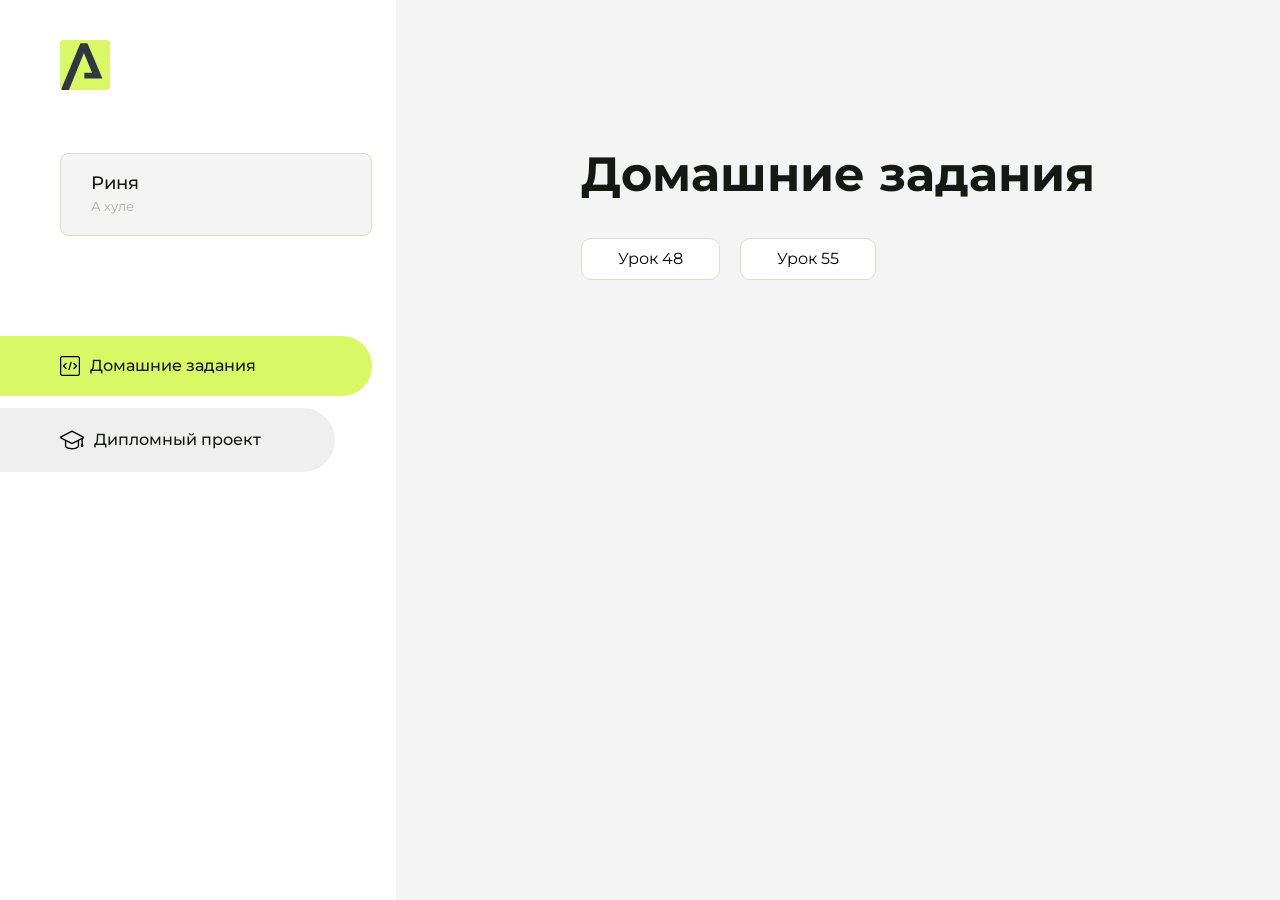
<file: index.html>
<!DOCTYPE html>
<html lang="en">
<head>
    <meta charset="UTF-8">
    <meta name="viewport" content="width=device-width, initial-scale=1.0">
    <title>Домашняя работа</title>
    <link rel="shortcut icon" href="src/logo.ico" type="image/x-icon">
    <link rel="preconnect" href="https://fonts.googleapis.com">
    <link rel="preconnect" href="https://fonts.gstatic.com" crossorigin>
    <link href="https://fonts.googleapis.com/css2?family=Montserrat:wght@400;500;700&family=Rubik:wght@500&display=swap"
          rel="stylesheet">
    <link rel="stylesheet" href="src/style.css">
</head>
<body id="body">
<div class="overlay" id="overlay"></div>
<div class="layout">
    <div class="burger" id="burger">
        <svg viewBox="0 0 24 24" fill="none" xmlns="http://www.w3.org/2000/svg">
            <g id="SVGRepo_bgCarrier" stroke-width="0"></g>
            <g id="SVGRepo_tracerCarrier" stroke-linecap="round" stroke-linejoin="round"></g>
            <g id="SVGRepo_iconCarrier">
                <path d="M4 18L20 18" stroke="#DAF765" stroke-width="2" stroke-linecap="round"></path>
                <path d="M4 12L20 12" stroke="#DAF765" stroke-width="2" stroke-linecap="round"></path>
                <path d="M4 6L20 6" stroke="#DAF765" stroke-width="2" stroke-linecap="round"></path>
            </g>
        </svg>
    </div>
    <aside class="sidebar" id="sidebar">
        <div class="sidebar__inner">
            <div class="logo">
                <svg width="50" height="50" viewBox="0 0 50 50" fill="none" xmlns="http://www.w3.org/2000/svg">
                    <g clip-path="url(#clip0_513_74730)">
                        <path d="M46.17 -0.257004H3.83C1.57281 -0.257004 -0.257 1.57281 -0.257 3.83V46.17C-0.257 48.4272 1.57281 50.257 3.83 50.257H46.17C48.4272 50.257 50.257 48.4272 50.257 46.17V3.83C50.257 1.57281 48.4272 -0.257004 46.17 -0.257004Z"
                              fill="#DAF765"/>
                        <path d="M24.375 38.4H42.461L27.441 3.1585H20.4355C20.4355 3.1585 6.7895 35.881 1.1945 49.294C2.015 50.0275 3.0945 50.257 3.6945 50.257H8.8445L23.954 13.07L32.0465 32.8285H24.375V38.4Z"
                              fill="#323843"/>
                    </g>
                    <defs>
                        <clipPath id="clip0_513_74730">
                            <rect width="50" height="50" fill="white"/>
                        </clipPath>
                    </defs>
                </svg>
            </div>
            <div class="sidebar__user">
                <div class="sidebar__name">Риня</div>
                <div class="sidebar__text">А хуле</div>
            </div>
            <div class="sidebar__tabs">
                <div class="sidebar__item">
                    <button class="sidebar__button active" id="tasks">
                        <svg xmlns="http://www.w3.org/2000/svg" width="20" height="20" viewBox="0 0 20 20" fill="none">
                            <g clip-path="url(#clip0_704_74543)">
                                <path d="M17.7083 20H2.29167C1.0275 20 0 18.9725 0 17.7083V2.29167C0 1.0275 1.0275 0 2.29167 0H17.7083C18.9725 0 20 1.0275 20 2.29167V17.7083C20 18.9725 18.9725 20 17.7083 20ZM2.29167 1.25C1.7175 1.25 1.25 1.7175 1.25 2.29167V17.7083C1.25 18.2825 1.7175 18.75 2.29167 18.75H17.7083C18.2825 18.75 18.75 18.2825 18.75 17.7083V2.29167C18.75 1.7175 18.2825 1.25 17.7083 1.25H2.29167Z"
                                      fill="black"/>
                                <path d="M6.04167 13.125C5.88167 13.125 5.72167 13.0642 5.6 12.9417L3.1 10.4417C2.85583 10.1975 2.85583 9.80167 3.1 9.5575L5.6 7.0575C5.84417 6.81333 6.24 6.81333 6.48417 7.0575C6.72833 7.30167 6.72833 7.6975 6.48417 7.94167L4.42583 10L6.48417 12.0583C6.72833 12.3025 6.72833 12.6983 6.48417 12.9425C6.36167 13.0642 6.20167 13.125 6.04167 13.125Z"
                                      fill="black"/>
                                <path d="M8.95833 14.1667C8.9 14.1667 8.84 14.1583 8.78167 14.1417C8.45083 14.0442 8.26083 13.6967 8.35833 13.3658L10.4417 6.28251C10.5392 5.95084 10.8892 5.76417 11.2175 5.85917C11.5483 5.95667 11.7383 6.30417 11.6408 6.63501L9.5575 13.7183C9.47833 13.9908 9.22833 14.1667 8.95833 14.1667Z"
                                      fill="black"/>
                                <path d="M13.9583 13.125C13.7983 13.125 13.6383 13.0642 13.5167 12.9417C13.2725 12.6975 13.2725 12.3017 13.5167 12.0575L15.575 9.99916L13.5167 7.94083C13.2725 7.69666 13.2725 7.30083 13.5167 7.05666C13.7608 6.81249 14.1567 6.81249 14.4008 7.05666L16.9008 9.55666C17.145 9.80083 17.145 10.1967 16.9008 10.4408L14.4008 12.9408C14.2783 13.0642 14.1183 13.125 13.9583 13.125Z"
                                      fill="black"/>
                            </g>
                            <defs>
                                <clipPath id="clip0_704_74543">
                                    <rect width="20" height="20" fill="white"/>
                                </clipPath>
                            </defs>
                        </svg>
                        <span>Домашние задания</span></button>
                </div>
                <div class="sidebar__item">
                    <button class="sidebar__button" id="diplom">
                        <svg xmlns="http://www.w3.org/2000/svg" width="24" height="24" viewBox="0 0 24 24" fill="none">
                            <g clip-path="url(#clip0_704_74553)">
                                <path d="M23.2628 10.5971C23.7176 10.365 24 9.90375 24 9.39337C24 8.883 23.7176 8.42175 23.2628 8.18962L12.6135 2.75362C12.2291 2.55824 11.7705 2.55787 11.3854 2.75399L0.736875 8.19C0.282375 8.42175 0 8.883 0 9.39337C0 9.90375 0.282375 10.365 0.736875 10.5971L4.89038 12.7177V18.2074C4.89038 19.8154 8.412 21.393 12 21.393C15.5884 21.393 19.1096 19.815 19.1096 18.2074V12.7174L21.4609 11.517V15.8017L20.901 17.2305C20.7409 17.6389 20.7934 18.0994 21.0405 18.4616C21.2876 18.8246 21.6979 19.041 22.1366 19.041C22.5754 19.041 22.9852 18.8246 23.2324 18.462C23.4795 18.099 23.532 17.6385 23.3719 17.2301L22.8124 15.8021V10.827L23.2628 10.5971ZM17.7623 18.1721C17.6198 18.6375 15.3491 20.0419 12 20.0419C8.65088 20.0419 6.38025 18.6375 6.2415 18.2074V12.3037L6.23887 12.3019C6.23812 12.057 6.1065 11.8207 5.87325 11.7019L1.3515 9.39337L12 3.95737L22.6489 9.39337L12 14.8294L5.87325 11.7019C5.54063 11.5331 4.6695 11.6674 4.5 12C4.33012 12.3322 4.55813 12.5479 4.89038 12.7177L11.3857 16.0331C11.5781 16.1314 11.7889 16.1805 12 16.1805C12.2107 16.1805 12.4222 16.1314 12.6146 16.0331L17.7593 13.407L17.7623 18.1721Z"
                                      fill="black"/>
                            </g>
                            <defs>
                                <clipPath id="clip0_704_74553">
                                    <rect width="24" height="24" fill="white"/>
                                </clipPath>
                            </defs>
                        </svg>
                        <span>Дипломный проект</span></button>
                </div>
            </div>
        </div>

    </aside>
    <div class="content">
        <div class="container">
            <div class="content__block" id="tasksBlock">
                <div class="content__title">Домашние задания</div>
                <ul class="content__list">
                    <li class="content__list-item">
                        <a href="48Article layout/article.html">Урок 48</a>
                    </li>
                    <li class="content__list-item">
                        <a href="55Практика FlexBox/index.html">Урок 55</a>
                    </li>
                </ul>
            </div>
            <div class="content__block hidden" id="diplomBlock">
                <div class="content__title">Дипломный проект</div>
                <div class="content__list-diplom">
                    <a href="ПАПКА-С-НОМЕРОМ-УРОКА">Ссылка на ДЗ</a>
                </div>
                <div class="content__decor">
                    <div class="content__decor-text">Давай проверим, чему ты научился!</div>
                    <div class="content__decor-img">
                        <img src="src/decor.png" alt="decor">
                    </div>
                </div>
            </div>
        </div>
    </div>
</div>
<script src="src/index.js"></script>
</body>
</html>
</file>
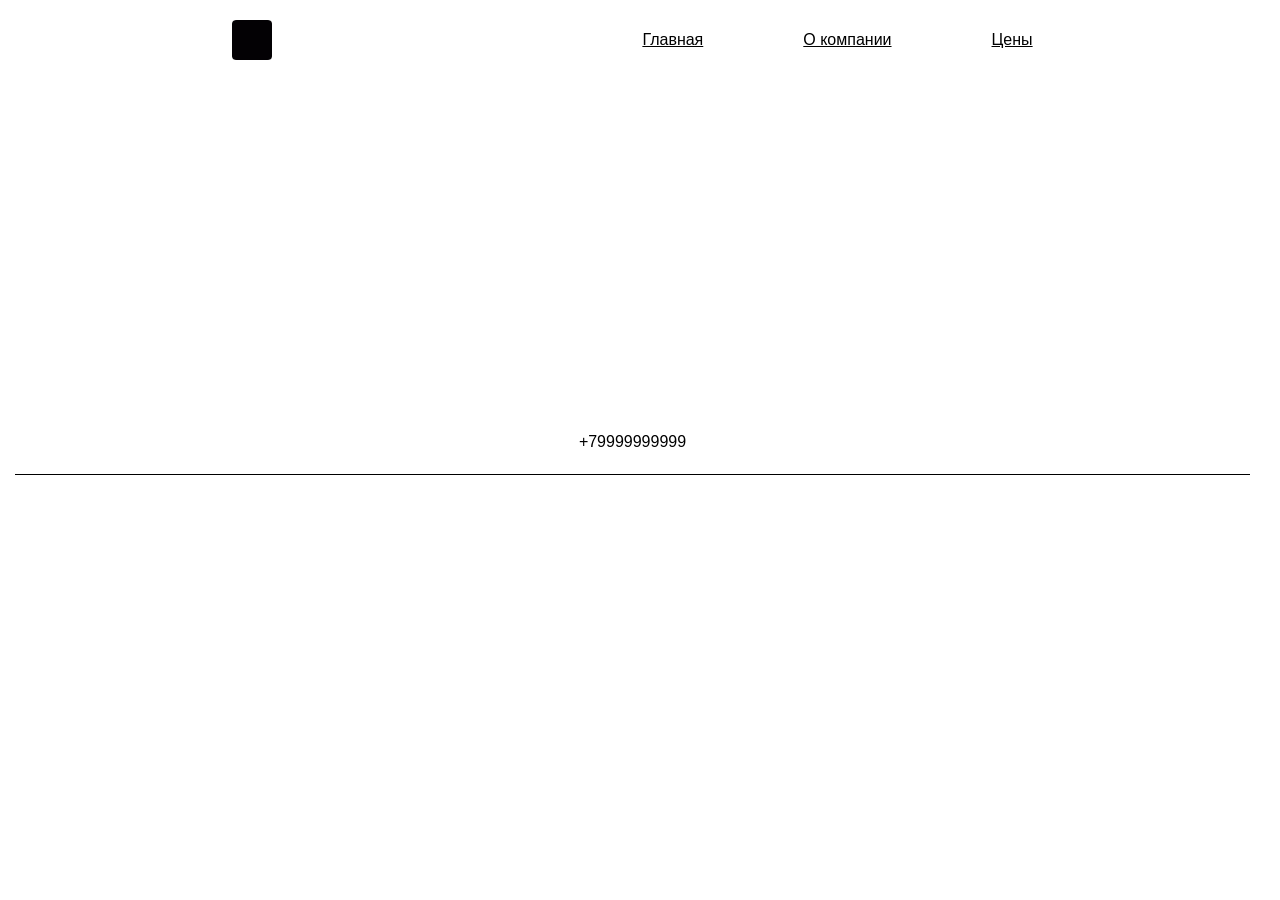
<file: 55Практика FlexBox/index.html>
<!doctype html>
<html lang="ru">
	<head>
		<meta charset="UTF-8" />
		<meta name="viewport" content="width=device-width, initial-scale=1.0" />
		<link rel="stylesheet" href="./normalize/normalize.css" />
		<link rel="stylesheet" href="./css/style.css" />
		<title>Практика Flex</title>
	</head>
	<body>
		<header class="header">
			<div class="container header-container">
				<a href="#">
					<img src="./image/black.png" alt="Лого" width="40" height="40"
				/></a>
				<ul class="list">
					<li class="list-item"><a href="#">Главная</a></li>
					<li class="list-item"><a href="#">О компании</a></li>
					<li class="list-item"><a href="#">Цены</a></li>
				</ul>
				<a id="id" href="#">+79999999999</a>
			</div>
		</header>
	</body>
</html>
</file>
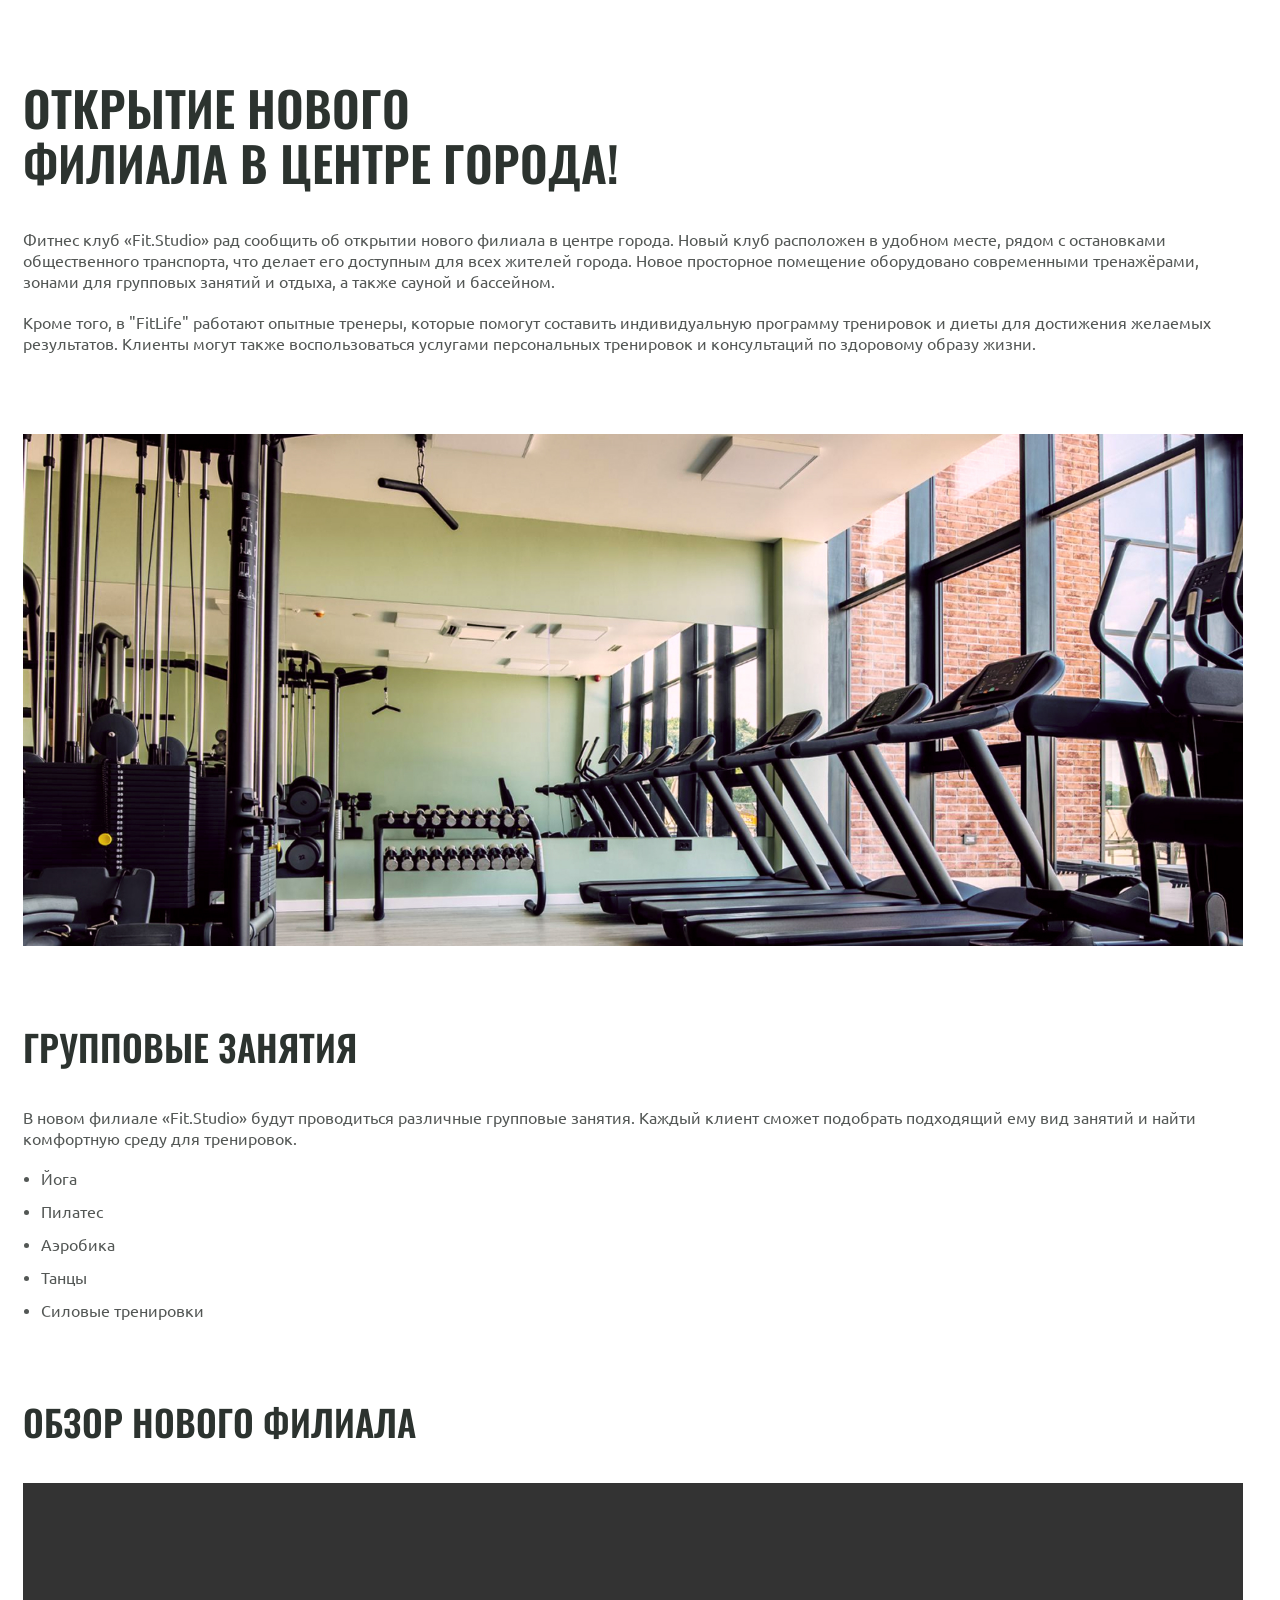
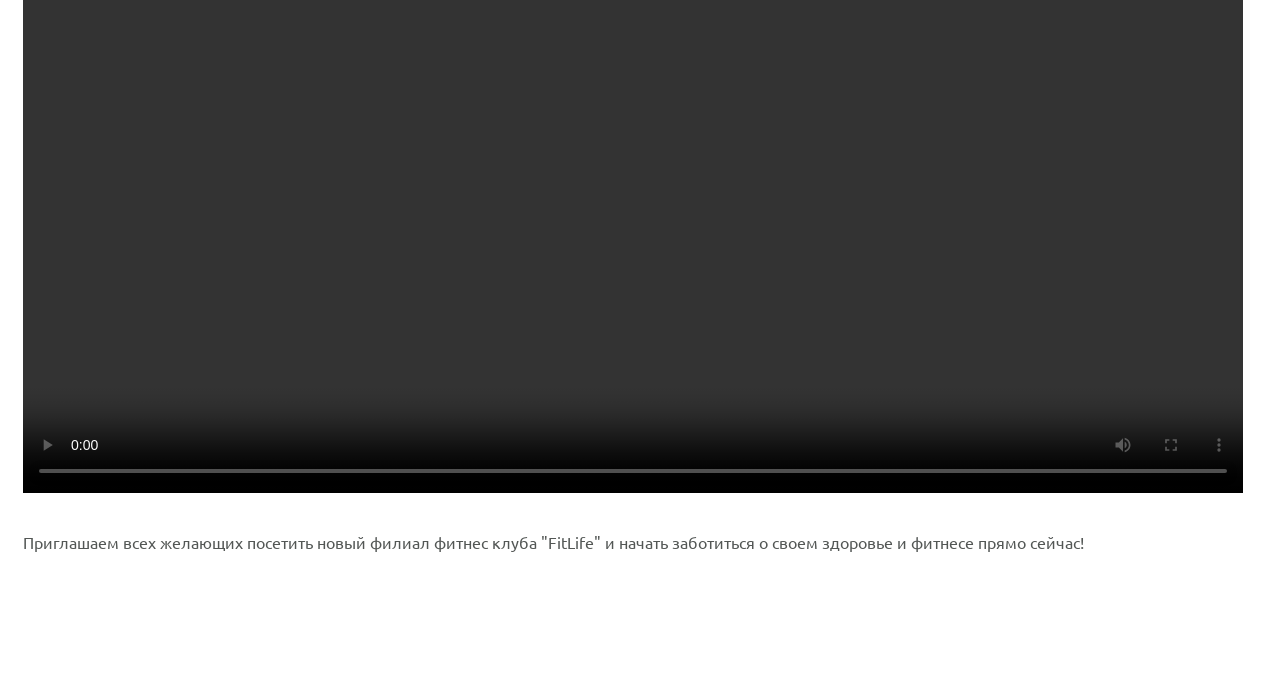
<file: 48Article layout/article.html>
<!doctype html>
<html lang="ru">
	<head>
		<meta charset="UTF-8" />
		<meta name="viewport" content="width=device-width, initial-scale=1.0" />
		<title>Fit Studio - Открытие нового филиала</title>
		<link rel="stylesheet" href="./css/normalize.css" />
		<link rel="stylesheet" href="./css/fonts.css" />
		<link rel="stylesheet" href="./css/article.css" />
	</head>
	<body>
		<article class="article">
			<div class="container">
				<h1 class="article-title article-title-large">
					Открытие нового филиала в центре города!
				</h1>
				<p class="article-text">
					Фитнес клуб «Fit.Studio» рад сообщить об открытии нового филиала
					в центре города. Новый клуб расположен в удобном месте, рядом
					с остановками общественного транспорта, что делает его доступным
					для всех жителей города. Новое просторное помещение оборудовано
					современными тренажёрами, зонами для групповых занятий и отдыха,
					а также сауной и бассейном.
				</p>
				<p class="article-text article-mb">
					Кроме того, в "FitLife" работают опытные тренеры, которые помогут
					составить индивидуальную программу тренировок и диеты для достижения
					желаемых результатов. Клиенты могут также воспользоваться услугами
					персональных тренировок и консультаций по здоровому образу жизни.
				</p>
				<img
					class="article-img article-mb"
					width="1220"
					src="./image/gym.jpg"
					alt="Тренажерный зал"
				/>
				<h2 class="article-title article-title-medium">Групповые занятия</h2>
				<p class="article-text">
					В новом филиале «Fit.Studio» будут проводиться различные групповые
					занятия. Каждый клиент сможет подобрать подходящий ему вид занятий
					и найти комфортную среду для тренировок.
				</p>
				<ul class="article-list article-text">
					<li class="article-item">Йога</li>
					<li class="article-item">Пилатес</li>
					<li class="article-item">Аэробика</li>
					<li class="article-item">Танцы</li>
					<li class="article-item">Силовые тренировки</li>
				</ul>
				<h2 class="article-title article-title-medium">Обзор нового филиала</h2>
				<video
					class="article-video"
					src="./video/gym-video.mp4"
					width="1220"
					height="686"
					controls
				></video>
				<p class="article-text">
					Приглашаем всех желающих посетить новый филиал фитнес клуба "FitLife"
					и начать заботиться о своем здоровье и фитнесе прямо сейчас!
				</p>
			</div>
		</article>
	</body>
</html>
</file>
<file: src/style.css>
*{padding: 0;margin: 0;border: 0;}
*,*:before,*:after{-webkit-box-sizing: border-box;box-sizing: border-box;}
:focus,:active{outline: none;}
a:focus,a:active{outline: none;}
nav,footer,header,aside{display: block;}
html,body{
    height:100%;width:100%;
    font-size:100%;line-height:1;-ms-text-size-adjust:100%;-moz-text-size-adjust:100%;-webkit-text-size-adjust:100%;}
input,button,textarea{font-family:inherit;}
input::-ms-clear{display: none;}
button{cursor: pointer;}
button::-moz-focus-inner{padding:0;border:0;}
a,a:visited{text-decoration: none;}
a:hover{text-decoration: none;}
ul li{list-style: none;}
img{vertical-align: top;}
h1,h2,h3,h4,h5,h6{font-size:inherit;font-weight: inherit;}
a{color:inherit;}



body {
    font-family: "Montserrat",SansSerif;
    color: black;
}

body.overflow {
    overflow: hidden;
}



.layout {
    display: -webkit-box;
    display: -ms-flexbox;
    display: flex;
    min-height: 100vh;
}

.sidebar {
    padding: 40px 24px 40px 0;
    -ms-flex-negative: 0;
    flex-shrink: 0;
    background-color: white;
}



.content {
    -webkit-box-flex: 1;
    -ms-flex-positive: 1;
    flex-grow: 1;
    background-color: #F4F4F4;
}

.container {
    display: -webkit-box;
    display: -ms-flexbox;
    display: flex;
    -webkit-box-orient: vertical;
    -webkit-box-direction: normal;
    -ms-flex-direction: column;
    flex-direction: column;
    -webkit-box-pack: center;
    -ms-flex-pack: center;
    justify-content: center;
    -webkit-box-align: center;
    -ms-flex-align: center;
    align-items: center;
    padding: 150px 60px 80px 60px;
}


.logo {
    margin-left: 60px;
    margin-bottom: 60px;
}

.sidebar__user {
    background-color: #F4F4F4;
    padding: 20px 30px;
    margin-left: 60px;
    margin-bottom: 100px;
    border-radius: 8px;
    border: 1px solid #DADEC9;
}

.sidebar__name {
    color:#161814;
    font-size: 18px;
    font-weight: 500;
    margin-bottom: 6px;
}

.sidebar__text {
    color: #AFB1A7;
    font-size: 13px;
    font-weight: 400;
    line-height: 130%; /* 16.9px */
}

.sidebar__item {
    width: 372px;
}

.sidebar__button {
    display: -webkit-box;
    display: -ms-flexbox;
    display: flex;
    -webkit-box-align: center;
    -ms-flex-align: center;
    align-items: center;
    gap: 10px;
    padding: 20px 60px;
    margin-bottom: 12px;
    border-radius: 0px 100px 100px 0px;
    -webkit-transition: all .5s;
    -o-transition: all .5s;
    transition: all .5s;
    cursor: pointer;
    width: 90%;
    color:#161814;
    font-size: 16px;
    font-weight: 500;
}

.sidebar__button.active , .sidebar__button:hover {
    width: 100%;
    background-color: #DAF765;
}


.content__title {
    color: #161814;
    font-size: 48px;
    font-weight: 700;
    margin-bottom: 40px;
}

.content__list {
    display: -webkit-box;
    display: -ms-flexbox;
    display: flex;
    -webkit-box-align: center;
    -ms-flex-align: center;
    align-items: center;
    -ms-flex-wrap: wrap;
    flex-wrap: wrap;
    gap: 20px;
}



.content__list-item  {
    cursor: pointer;
    padding: 12px 18px;
    background-color: #fff;
    border-radius: 10px;
    border: 1px solid #DADEC9;
    -webkit-transition: all .3s;
    -o-transition: all .3s;
    transition: all .3s;
}

.content__list-item:hover,.content__list-diplom:hover {
    background-color: #AFB1A7;
}

li a {
    padding: 12px 18px;

}


.content__list-diplom {
    -webkit-transition: all .3s;
    -o-transition: all .3s;
    transition: all .3s;
    display: inline-block;
    padding: 12px 18px;
    background-color: #fff;
    border-radius: 10px;
    border: 1px solid #DADEC9;
}

.content__decor {
    display: -webkit-box;
    display: -ms-flexbox;
    display: flex;
    -webkit-box-align: center;
    -ms-flex-align: center;
    align-items: center;
}

.content__decor-text {
    color:#BEDD44;
    font-size: 36px;
    font-weight: 700;
    line-height: 110%; /* 39.6px */
}

.content__block {
    max-width: 1200px;
}

.content__block.hidden {
    display: none;
}

.content__decor-img img{
    width: 100%;
}

.burger {
    display: none;
    padding: 5px;
    position: fixed;
    top: 3%;
    right: 7%;
    width: 40px;
    height: 40px;
    background-color: #161814;
    border-radius: 50%;
    z-index: 10;
    border: 1px solid #DAF765;
}

@media (max-width: 768px) {
    .burger {
        display: block;
    }

    .sidebar {
        -webkit-transition: all .3s;
        -o-transition: all .3s;
        transition: all .3s;
        -webkit-transform: translateX(-100%);
        -ms-transform: translateX(-100%);
        transform: translateX(-100%);
        position: fixed;
        top: 0;
        left: 0;
        bottom: 0;
        z-index: 5;
    }

    .sidebar.show {
        -webkit-transform: translateX(0%);
        -ms-transform: translateX(0%);
        transform: translateX(0%);
    }

    .overlay {
        opacity: 0;
        pointer-events: none;
        -webkit-transition: all .3s;
        -o-transition: all .3s;
        transition: all .3s;
        position: absolute;
        top: 0;
        right: 0;
        left: 0;
        bottom: 0;
        z-index: 3;
        background-color: #000000e0;
    }

    .overlay.show {
        opacity: 1;
        pointer-events: all;
    }

    .container {
        padding: 40px 20px;
        min-height: 100%;
    }

    .content__decor {
        margin-top: 20px;
        -webkit-box-orient: vertical;
        -webkit-box-direction: normal;
        -ms-flex-direction: column;
        flex-direction: column;
    }
}

@media (max-width: 400px) {
    .sidebar__user {
        margin-left: 0;
    }
}
</file>
<file: 55Практика FlexBox/css/style.css>
html {
	font-family: sans-serif;
}

body {
	box-sizing: border-box;
}

ul {
	padding: 0;
	margin: 0;
	list-style: none;
}

.header-container {
	border-bottom: solid 1px #000;
}

.header {
	max-width: 1350px;
	margin: 0 auto;
	padding: 0 15px;
}

.container {
	display: flex;
	justify-content: center;
	align-items: center;
	flex-wrap: wrap;
	gap: 370px;
}

.list {
	display: flex;
	gap: 100px;
}

a {
	color: #000;
}

#id {
	text-decoration: none;
}
div {
	padding-top: 20px;
	padding-bottom: 20px;
}
</file>
<file: 48Article layout/css/fonts.css>
@font-face {
	font-family: "Ubuntu";
	src:
		local("Ubuntu"),
		url("../fonts/UbuntuLight.woff2") format("woff2");
	font-weight: 300;
	font-style: normal;
	font-display: swap;
}

@font-face {
	font-family: "Ubuntu";
	src:
		local("Ubuntu"),
		url("../fonts/UbuntuRegular.woff2") format("woff2");
	font-weight: 400;
	font-style: normal;
	font-display: swap;
}

@font-face {
	font-family: "Ubuntu";
	src:
		local("Ubuntu"),
		url("../fonts/UbuntuMedium.woff2") format("woff2");
	font-weight: 500;
	font-style: normal;
	font-display: swap;
}

@font-face {
	font-family: "Oswald";
	src:
		local("Oswald"),
		url("../fonts/OswaldSemiBold.woff2") format("woff2");
	font-weight: 600;
	font-style: normal;
	font-display: swap;
}

@font-face {
	font-family: "Oswald";
	src:
		local("Oswald"),
		url("../fonts/OswaldMedium.woff2") format("woff2");
	font-weight: 500;
	font-style: normal;
	font-display: swap;
}
</file>
<file: 48Article layout/css/article.css>
html {
	font-family: Ubuntu, sans-serif;
	font-weight: 400;
}

body* {
	box-sizing: border-box;
}

h1,
h2,
h3,
h4,
h5,
h6,
p {
	margin: 0;
}

.container {
	max-width: 1250px;
	margin: 0 auto;
	padding: 0 15px;
}

.article {
	padding-top: 80px;
	padding-bottom: 120px;
}

.article-title {
	max-width: 596px;
	font-family: Oswald;
	font-weight: 600;

	line-height: 115%;
	text-transform: uppercase;
	color: #2c332f;
	margin-bottom: 40px;
}

.article-title-large {
	font-size: 48px;
}

.article-title-medium {
	font-size: 36px;
}

.article-text {
	font-weight: 400;
	font-size: 16px;
	line-height: 130%;
	color: #535755;
	margin-bottom: 20px;
}

.article-mb {
	margin-bottom: 80px;
}

.article-img {
	width: 100%;
	height: 512;
}

.article-list {
	margin-top: 0;
	margin-bottom: 80px;
	padding-left: 18px;
}

.article-item {
	margin-bottom: 12px;
}

.article-video {
	width: 100%;
	margin-bottom: 40px;
}
</file>
